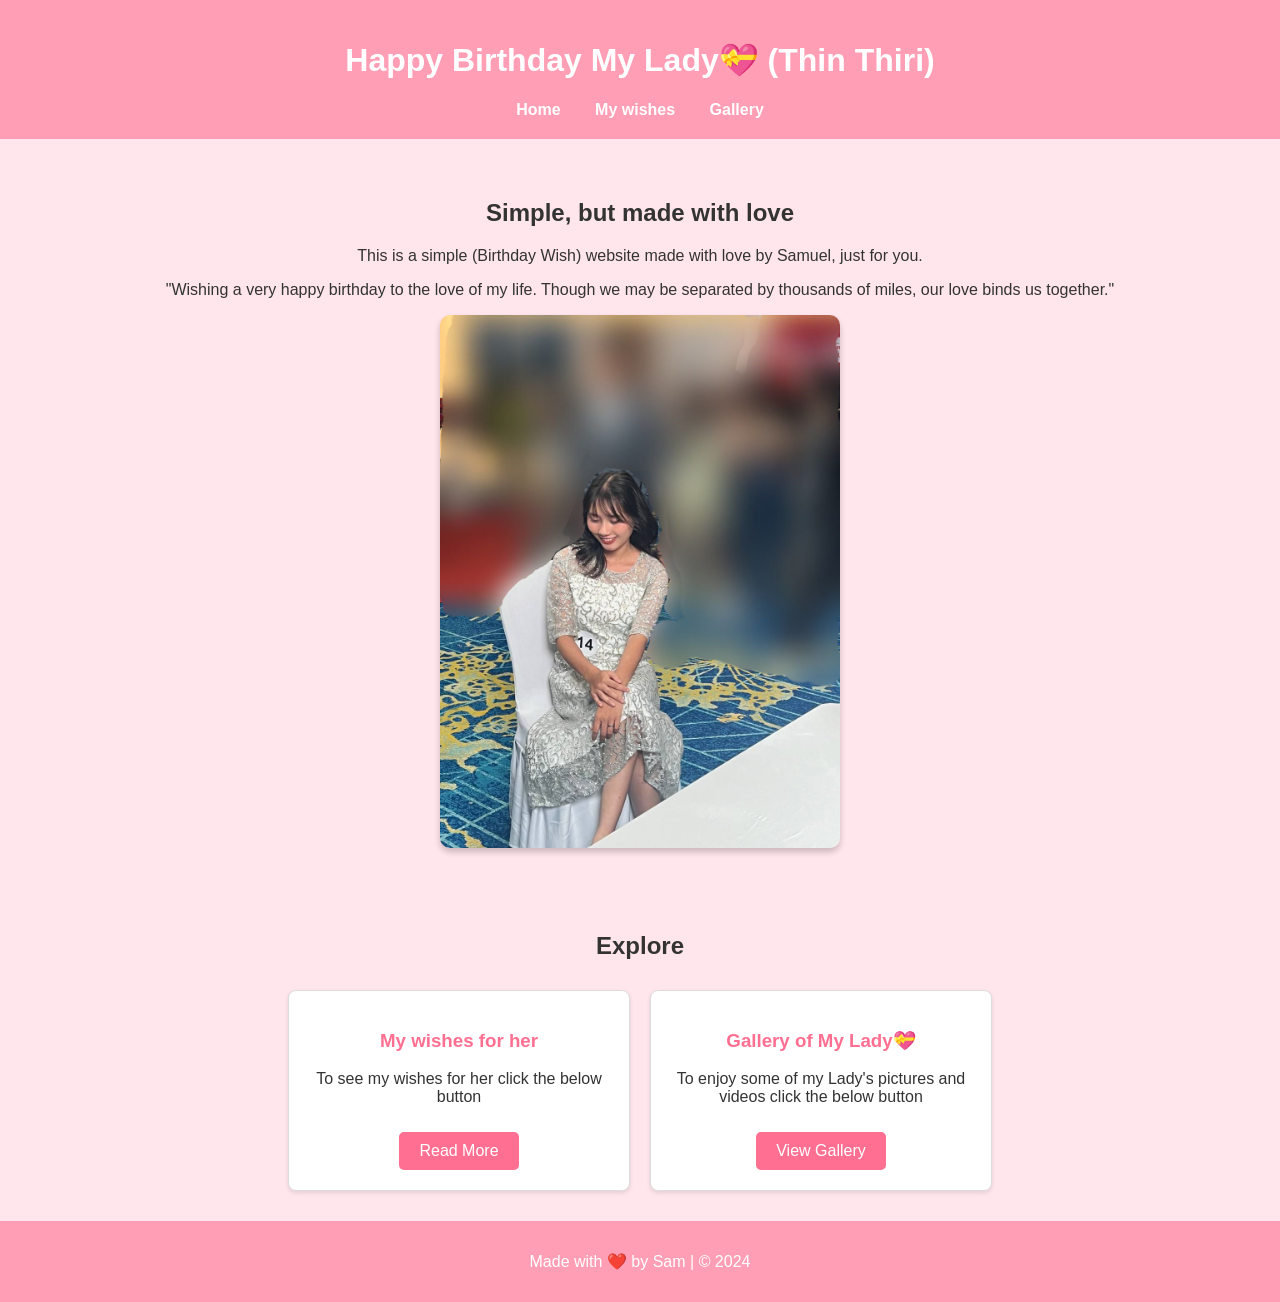
<file: index.html>
<!DOCTYPE html>
<html lang="en">
<head>
  <meta charset="UTF-8">
  <meta name="viewport" content="width=device-width, initial-scale=1.0">
  <title>Simple Birthday wishes for  My Lady💝 </title>
  <link rel="stylesheet" href="styles.css">
</head>
<body>
  <header>
    <h1>Happy Birthday My Lady💝 (Thin Thiri)</h1>
    <nav>
      <a href="index.html">Home</a>
      <a href="about.html">My wishes</a>
      <a href="gallery.html">Gallery</a>
    </nav>
  </header>
  <main>
    <section class="intro">
      <h2>Simple, but made with love</h2>
      <p>This is a simple (Birthday Wish) website made with love by Samuel, just for you.</p>
      <p>"Wishing a very happy birthday to the love of my life. Though we may be separated by thousands of miles, our love binds us together."</p>
      <img src="assets/images/pic61.jpg" alt="Featured Image">
    </section>
    <section class="features">
      <h2>Explore</h2>
      <div class="cards">
        <div class="card">
          <h3>My wishes for her</h3>
          <p>To see my wishes for her click the below button</p>
          <a href="about.html">Read More</a>
        </div>
        <div class="card">
          <h3>Gallery of My Lady💝</h3>
          <p>To enjoy some of my Lady's pictures and videos click the below button</p>
          <a href="gallery.html">View Gallery</a>
        </div>
      </div>
    </section>
  </main>
  <footer>
    <p>Made with ❤️ by Sam | © 2024</p>
  </footer>
</body>
</html>
</file>
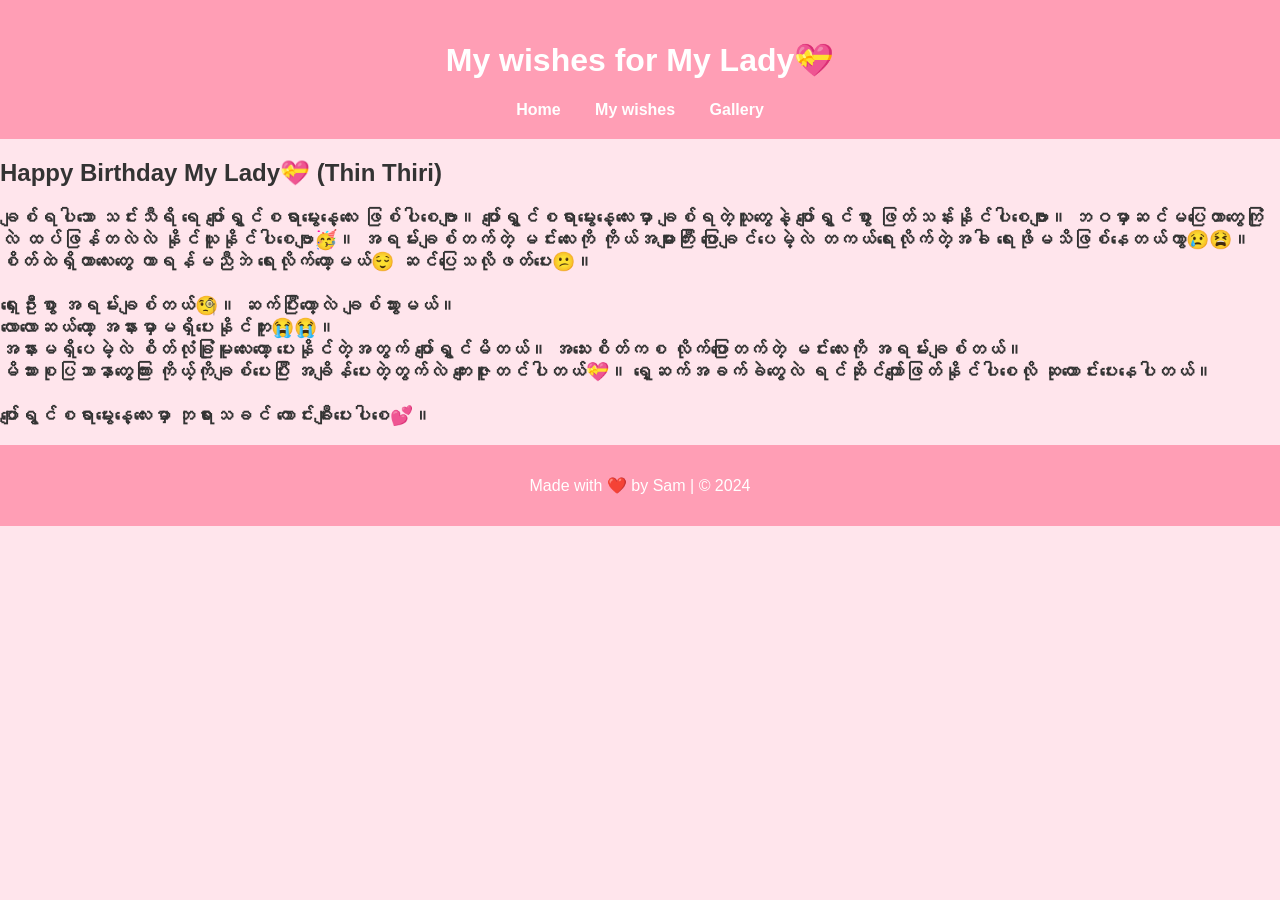
<file: about.html>
<!DOCTYPE html>
<html lang="en">
<head>
  <meta charset="UTF-8">
  <meta name="viewport" content="width=device-width, initial-scale=1.0">
  <title>Birthday wishes For My Lady💝</title>
  <link rel="stylesheet" href="styles.css">
</head>
<body>
  <header>
    <h1>My wishes for My Lady💝</h1>
    <nav>
      <a href="index.html">Home</a>
      <a href="about.html">My wishes</a>
      <a href="gallery.html">Gallery</a>
    </nav>
  </header>
  <main>
    <section>
      
      <h1>Happy Birthday My Lady💝 (Thin Thiri)</h1>
      <h3>ချစ်ရပါသော သင်းသီရိ ရေ ပျော်ရွှင်စရာမွေးနေ့လေး ဖြစ်ပါစေဗျာ။ ပျော်ရွှင်စရာမွေးနေ့လေးမှာ ချစ်ရတဲ့သူတွေနဲ့ ပျော်ရွှင်စွာ ဖြတ်သန်းနိုင်ပါစေဗျာာ။ ဘဝမှာဆင်မပြေတာတွေကြုံလဲ ထပ်ဖြန်တလဲလဲ နိုင်ယူနိုင်ပါစေဗျာ🥳။ အရမ်းချစ်တက်တဲ့ မင်းလေးကို ကိုယ်အများကြီး ပြောချင်ပေမဲ့လဲ တကယ်ရေးလိုက်တဲ့အခါ ရေးဖိုမသိဖြစ်နေတယ်ကွာ😢😫။ စိတ်ထဲရှိတာလေးတွေ ကာရန်မညီဘဲ ရေးလိုက်တော့မယ်😌 ဆင်ပြေသလိုဖတ်ပေး😕။ <br><br>
 
      ရှေးဦးစွာ အရမ်းချစ်တယ်🧐။ ဆက်ပြီးတော့လဲ ချစ်သွားမယ်။ <br>
      လောလောဆယ်တော့ အနားမှာမရှိပေးနိုင်ဘူး😭😭။ <br>
      အနားမရှိပေမဲ့လဲ စိတ်လုံခြုံမူလေးတော့ ပေးနိုင်တဲ့အတွက် ပျော်ရွှင်မိတယ်။ အသေးစိတ်ကစ လိုက်ပြောတက်တဲ့ မင်းလေးကို အရမ်းချစ်တယ်။<br>
      မိသားစုပြသာနာတွေကြား ကိုယ့်ကိုချစ်ပေးပြီး အချိန်ပေးတဲ့တွက်လဲ ကျေးဇူးတင်ပါတယ်💝။ ရှေ့ဆက်အခက်ခဲတွေလဲ ရင်ဆိုင်ကျော်ဖြတ်နိုင်ပါစေလို ဆုတောင်းပေးနေပါတယ်။ <br><br>

      ပျော်ရွင်စရာမွေးနေ့လေးမှာ ဘုရားသခင် ကောင်းချီးပေးပါစေ💕။
      </h3>
    </section>
  </main>
  <footer>
    <p>Made with ❤️ by Sam | © 2024</p>
  </footer>
</body>
</html>
</file>
<file: styles.css>
/* General Styles */
body {
  font-family: 'Poppins', sans-serif;
  margin: 0;
  padding: 0;
  background-color: #ffe5ec;
  color: #333;
}

header {
  text-align: center;
  padding: 20px;
  background-color: #ff9eb5;
  color: white;
}

nav a {
  margin: 0 15px;
  text-decoration: none;
  color: white;
  font-weight: bold;
}

nav a:hover {
  text-decoration: underline;
}

/* Sections */
.intro {
  text-align: center;
  padding: 40px 20px;
}

.intro img {
  width: 60%;
  max-width: 400px;
  border-radius: 10px;
  box-shadow: 0 4px 6px rgba(0, 0, 0, 0.2);
}

.features {
  padding: 20px;
  text-align: center;
}

.features .cards {
  display: flex;
  flex-wrap: wrap;
  justify-content: center;
}

.card {
  background-color: #fff;
  border: 1px solid #ddd;
  border-radius: 8px;
  margin: 10px;
  padding: 20px;
  width: 300px;
  box-shadow: 0 2px 4px rgba(0, 0, 0, 0.1);
  text-align: center;
}

.card h3 {
  color: #ff6f91;
}

.card a {
  display: inline-block;
  margin-top: 10px;
  padding: 10px 20px;
  background-color: #ff6f91;
  color: white;
  text-decoration: none;
  border-radius: 5px;
}

.card a:hover {
  background-color: #ff4d6d;
}



/* Footer */
footer {
  text-align: center;
  padding: 15px;
  background-color: #ff9eb5;
  color: white;
  position: relative;
}


/* gallery's css */

.gallery {
  display: grid;
  flex-wrap: wrap;
  grid-template-columns: repeat(auto-fit, minmax(200px, 1fr));
  gap: 25px;
  padding: 20px;
}

.gallery img {
  width: 100%; /* Make the image width 100% of its container */
  height: 300px; /* Set a fixed height */
  object-fit: cover; /* Ensures the image is cropped proportionally */
  border-radius: 10px;
  box-shadow: 0 2px 4px rgba(0, 0, 0, 0.2);
  transition: transform 0.3s ease, box-shadow 0.3s ease; /* Smooth transition */
}

.gallery img:hover {
  transform: scale(1.1); /* Slightly enlarge the image */
  box-shadow: 0 4px 8px rgba(0, 0, 0, 0.3); /* Add a more pronounced shadow */
}

.videos {
  display: flex;
  flex-wrap: wrap;
  justify-content: center;
  gap: 20px;
  padding: 20px;
}

.videos video {
  width: 100%;
  max-width: 250px;
  border-radius: 10px;
  box-shadow: 0 2px 4px rgba(0, 0, 0, 0.2);
}

/* Media Queries for Smaller Screens */
@media (max-width: 768px) {
  .intro img {
    width: 100%;
  }

  .features .cards {
    grid-template-columns: 1fr;
  }

  nav a {
    font-size: 14px;
  }

  .gallery img {
    height: auto;
  }

  .videos video {
    max-width: 100%;
  }
}

@media (max-width: 480px) {
  h1, h2, h3 {
    font-size: 1.2rem;
  }

  .card a {
    padding: 8px 16px;
    font-size: 14px;
  }
}
</file>
